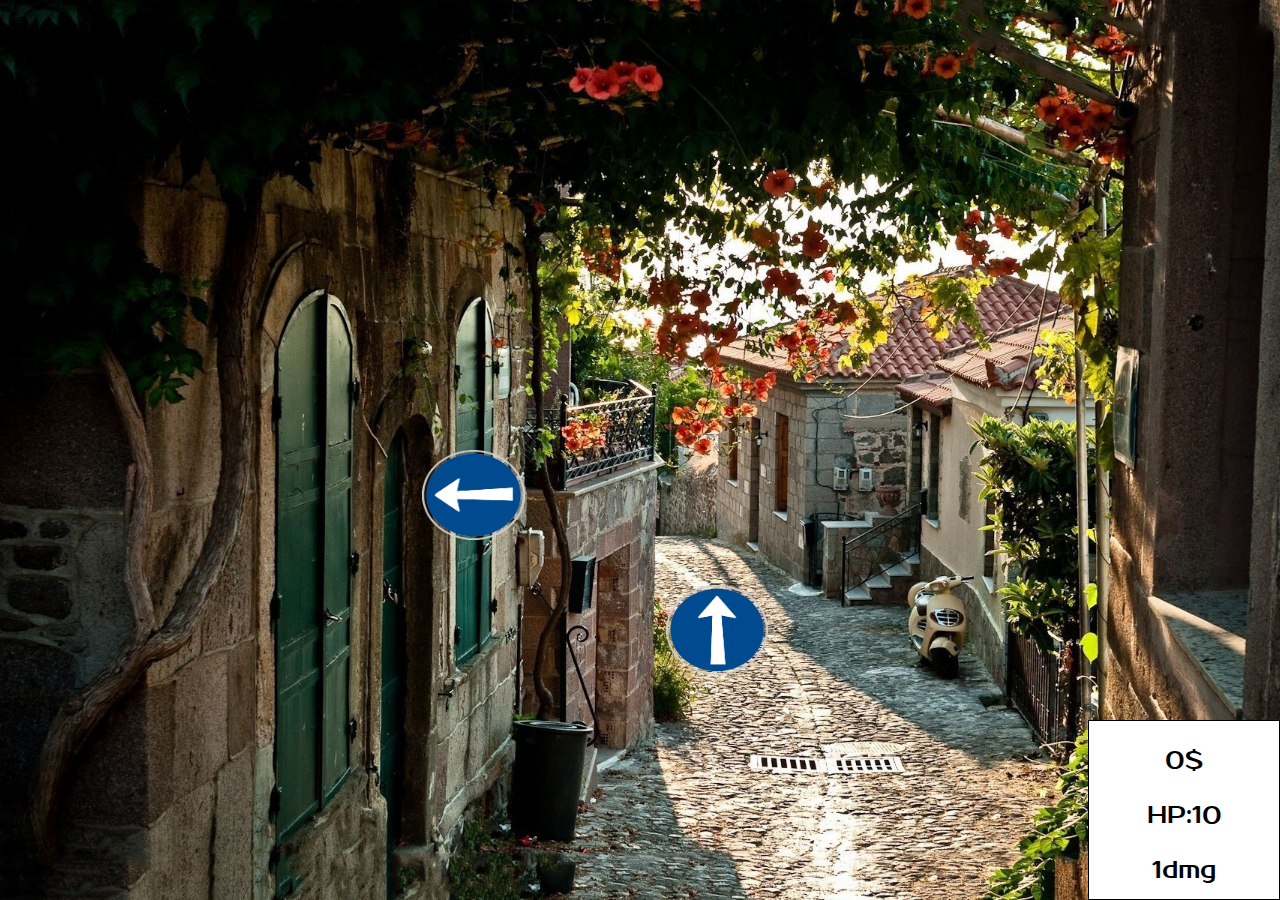
<file: index.html>
<!DOCTYPE html>
<html lang="en">
  <head>
    <meta charset="UTF-8" />
    <meta http-equiv="X-UA-Compatible" content="IE=edge" />
    <meta name="viewport" content="width=device-width, initial-scale=1.0" />
    <link rel="stylesheet" href="./rep/css/style.css" />
    <title>Document</title>
  </head>
  <body id="ulicka">
    <div id="stats">
      <p id="penize">0</p>
      <div id="maxhp">0</div>
      <p id="dmg">0</p>
      </div>
    <a href="./kuchyn.html"
      ><img src="./rep/img/sipkadoleva.png" alt="" id="sipka2"
    /></a>
    <a href="./pristav.html"
      ><img src="./rep/img/sipkarovne.png" alt="" id="sipka1"
    /></a>
    <script src="./rep/js/else.js"></script>
  </body>
</html>
</file>
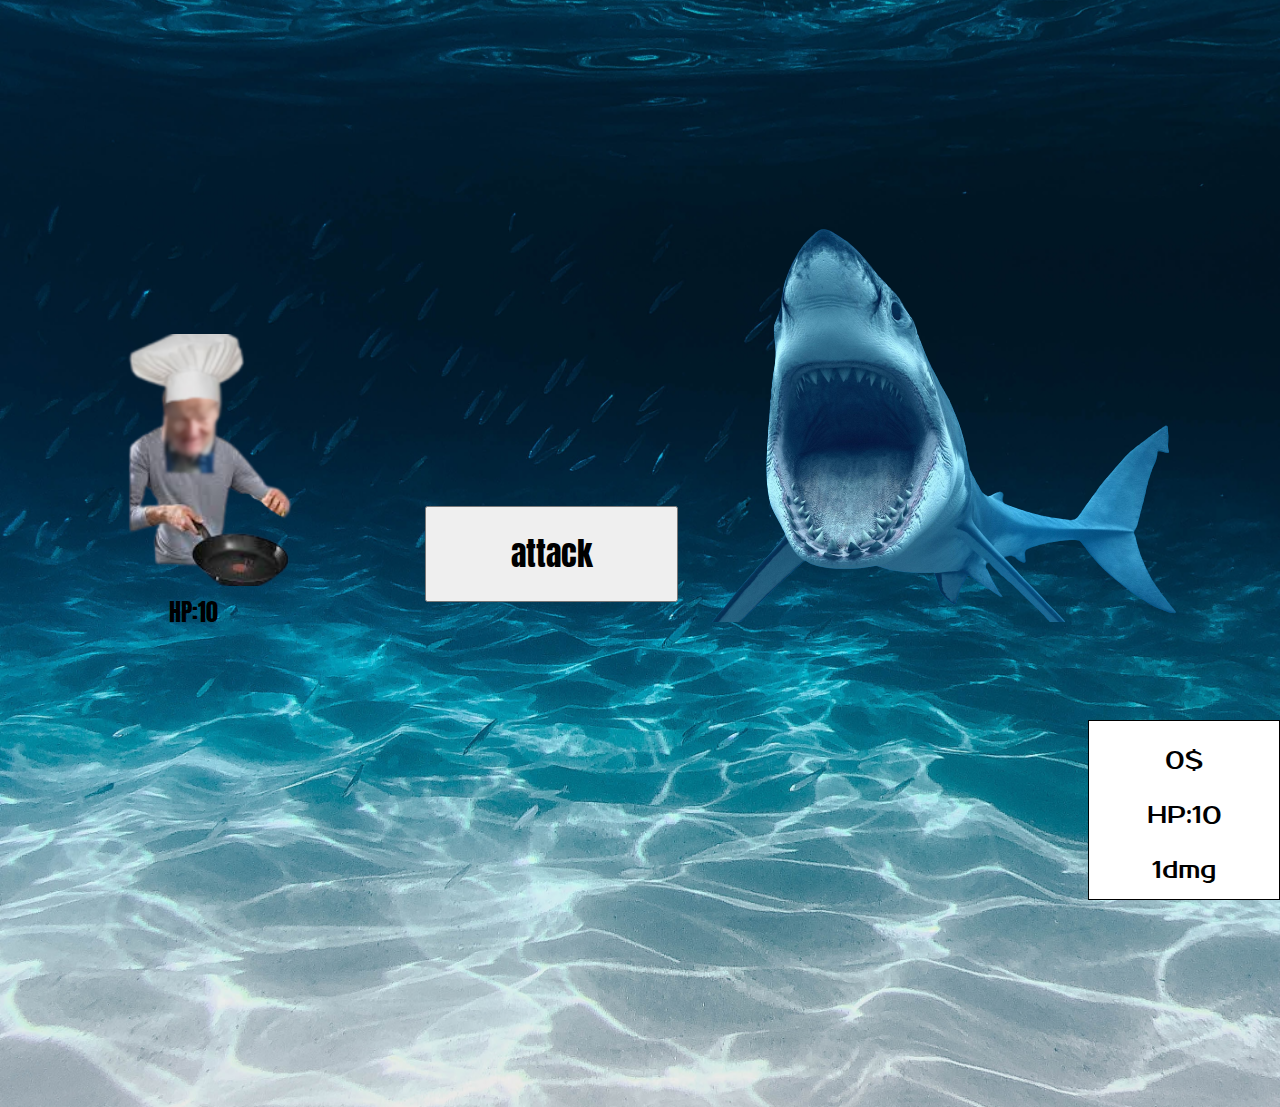
<file: fish.html>
<!DOCTYPE html>
<html lang="en">
  <head>
    <meta charset="UTF-8" />
    <meta http-equiv="X-UA-Compatible" content="IE=edge" />
    <meta name="viewport" content="width=device-width, initial-scale=1.0" />
    <link rel="stylesheet" href="./rep/css/style.css" />
    <title>Document</title>
  </head>
  <body id="fishshop">

    <div id="stats">
      <p id="penize">0</p>
      <div id="maxhp">0</div>
      <p id="dmg">0</p>
    </div>

    <div id="player">
      <img src="./rep/img/vavrinecreverse.png" alt="" id="vavrikfight1" />
      <div id="hp">0</div>
    </div>

<button id="attack">attack</button>

    <div id="enemy">
      <img src="./rep/img/shark.png" alt="" />
      <div id="enemyhp"></div>
    </div>

    <div id="text"></div>
   <a id="x" href="./pristav.html"><img id="x1"  src="./rep/img/x.png"></a>

    <script src="./rep/js/test.js"></script>
  </body>
</html>
</file>
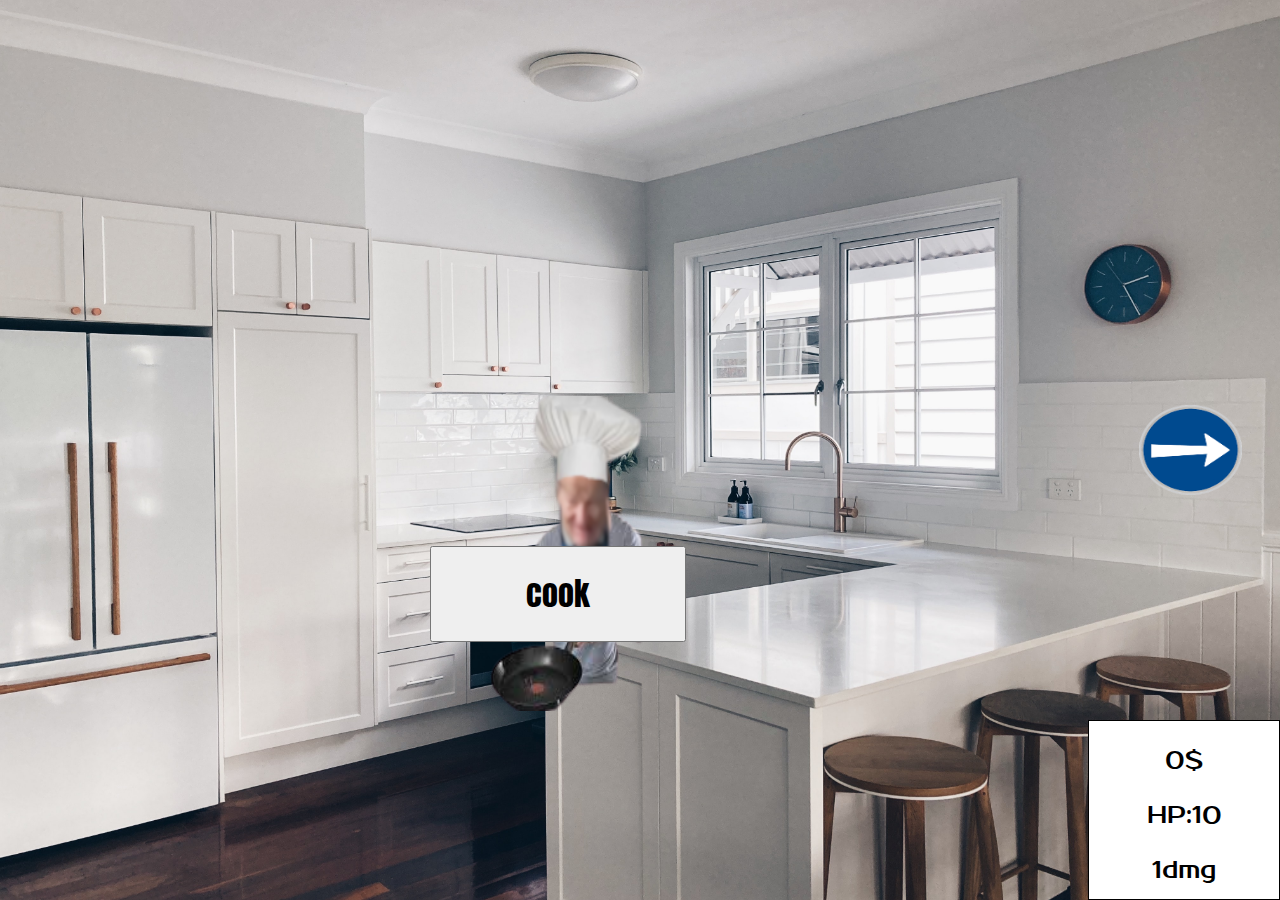
<file: kuchyn.html>
<!DOCTYPE html>
<html lang="en">
  <head>
    <meta charset="UTF-8" />
    <meta http-equiv="X-UA-Compatible" content="IE=edge" />
    <meta name="viewport" content="width=device-width, initial-scale=1.0" />
    <link rel="stylesheet" href="./rep/css/style.css" />
    <title>Document</title>
  </head>
  <body id="kuchyn">
    <div id="stats">
      <p id="penize">0</p>
      <div id="maxhp">0</div>
      <p id="dmg">0</p>
    </div>

    <img id="vavrik" src="./rep/img/vavrik.png" />

    <button class="cook" id="cook1" ;>cook</button>
    <button class="cook" id="cook2">cook</button>
    <button class="cook" id="cook3">cook</button>
    <button class="cook" id="cook3,5">cook</button>
    <button class="cook" id="cook4">cook</button>
    <button class="cook" id="cook5">cook</button>
    <button class="cook" id="cook6">cook</button>
    <button class="cook" id="cook7">cook</button>
    <button class="cook" id="cook8">cook</button>
    <button class="cook" id="cook9">cook</button>
    <button class="cook" id="cook10">cook</button>
    <button class="cook" id="cook11">cook</button>
    <button class="cook" id="cook12">cook</button>
    <img id="repeat" src="./rep/img/repeat.png" />
    <div id="text1"></div>
    <audio id="music" style="display: none">
      <source src="./rep/music/music1.mp3" type="audio/mp3" />
    </audio>
    <a href="index.html"
      ><img src="./rep/img/sipkadoprava.png" alt="" id="sipka5"
    /></a>
    <script src="./rep/js/kuchyn.js"></script>
  </body>
</html>
</file>
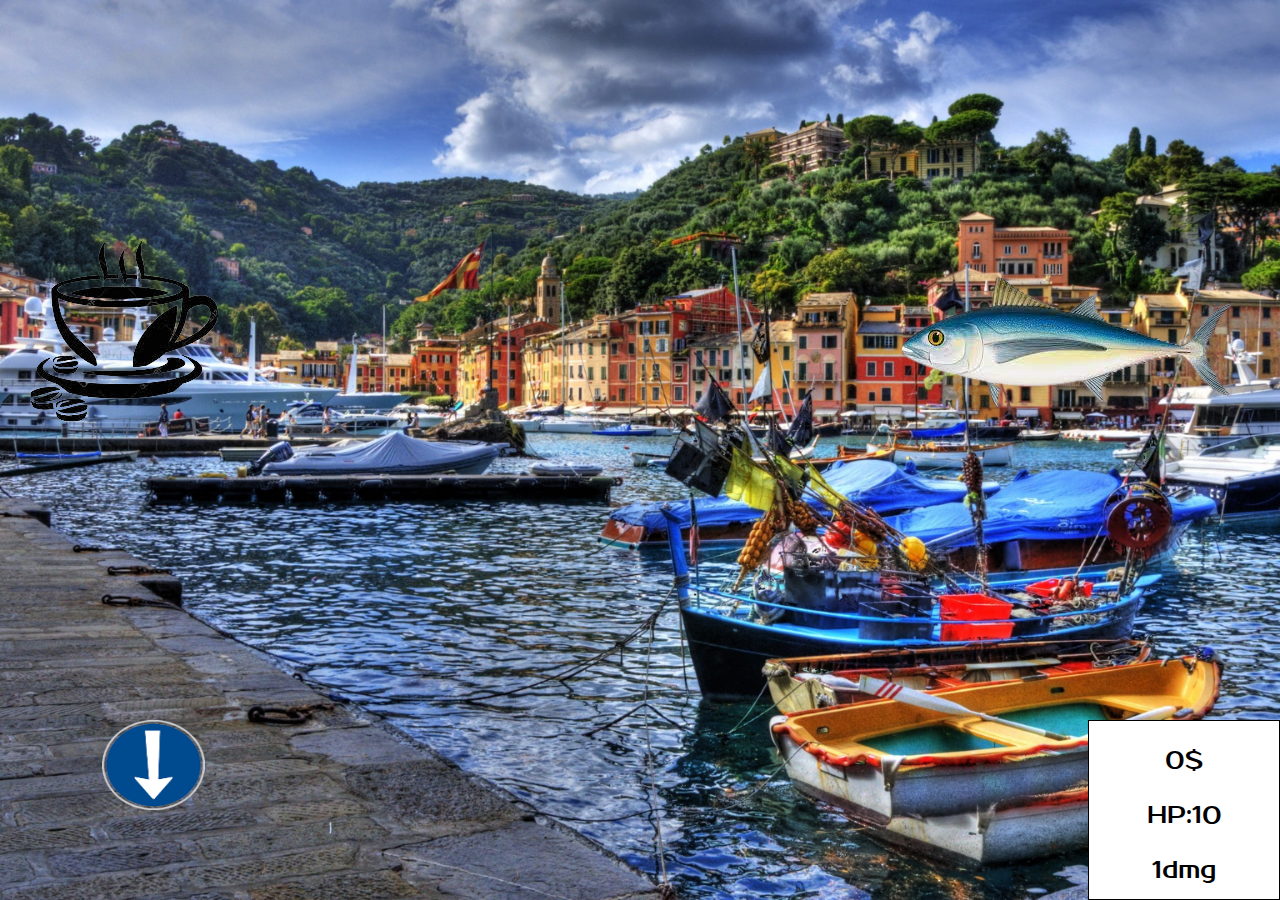
<file: pristav.html>
<!DOCTYPE html>
<html lang="en">
  <head>
    <meta charset="UTF-8" />
    <meta http-equiv="X-UA-Compatible" content="IE=edge" />
    <meta name="viewport" content="width=device-width, initial-scale=1.0" />
    <link rel="stylesheet" href="./rep/css/style.css" />
    <title>Document</title>
  </head>
  <body id="pristav">
    <div id="stats">
      <p id="penize">0</p>
      <div id="maxhp">0</div>
      <p id="dmg">0</p>
      </div>
    <a href="./index.html"><img src="./rep/img/sipkadolu.png" alt="" id="sipka3"></a>
    <a href="./fish.html"><img src="./rep/img/fish.png" alt="" id="fish"></a>
    <a href="./coffeeshop.html"><img src="./rep/img/coffee.png" alt="" id="coffee"></a>
    <script src="./rep/js/else.js"></script>
  </body>
</html>
</file>
<file: rep/css/style.css>
@import url("https://fonts.googleapis.com/css2?family=Prosto+One&display=swap");
@import url("https://fonts.googleapis.com/css2?family=Anton&display=swap");
* {
  user-select: none;
  box-sizing: border-box;
}
#vavrik {
  width: 25%;
  height: 35%;
  position: absolute;
  top: 44%;
  left: 30%;

}
#ulicka,
#kuchyn,
#pristav,
#fishshop,
#coffeeshop {
  background-repeat: no-repeat;
  background-position: center center;
  background-size: cover;
  background-attachment: fixed;
}
#ulicka {
  background-image: url("../img/ulicka.jpg");
}
#fishshop {
  background-image: url("../img/sea.jpg");
}
#coffeeshop {
  background-image: url("../img/coffeshop.jpg");
}
#kuchyn{
  background-image: url("../img/kitchen.jpg");
}

#sipka1,
#sipka2,
#sipka3,
#sipka5 {
  width: 8%;
  height: 10%;
  position: absolute;
  transition: 0.5s;
}

#sipka1 {
  top: 65%;
  left: 52%;
}
#sipka1:hover {
  transform: scale(1.1);
}
#sipka2 {
  top: 50%;
  left: 33%;
}
#sipka2:hover {
  transform: scale(1.1);
}
#sipka3 {
  top: 80%;
  left: 8%;
}
#sipka3:hover {
  transform: scale(1.1);
}
#sipka5 {
  top: 45%;
  left: 89%;
}
#sipka5:hover {
  transform: scale(1.1);
}
#pristav {
  background-image: url("../img/pristav.jpg");
}
#coffee {
  position: absolute;
  top: 25%;
  left: 0%;
  transition: 0.5s;
}
#coffee:hover {
  transform: scale(1.1);
}
#fish {
  position: absolute;
  top: 30%;
  left: 70%;
  transition: 0.5s;
}
#fish:hover {
  transform: scale(1.1);
}

#stats {
  background-color: white;
  border: solid black 1px;
  position: absolute;
  right: 0;
  top: 80%;
  width: 15%;
  height: 20%;
  text-align: center;
  font-family: "Prosto One", serif;
  font-size: 1.5em;
}
#enemy {
  text-align: center;
  position: absolute;
  bottom: 30%;
  right: 5%;
  font-family: "Anton", sans-serif;
  font-size: 1.5em;
}
#player {
  text-align: center;
  position: absolute;
  bottom: 30%;
  left: 5%;
  font-family: "Anton", sans-serif;
  font-size: 1.5em;
}
#vavrikfight1 {
  width: 130%;
  height: 120%;
}
#attack {
  display: block;
  margin: 40% 33%;
  font-family: "Anton", sans-serif;
  font-size: 2em;
  width: 20%;
  height: 3em;
}
#x {
  display: none;

}
#x1{
  width: 7%;
  height: 7%;
}
#text{
  font-size: 3em;
  font-family: "Prosto One", serif;
  color: white;
  position: absolute;
  top: 10%;
  left: 40%;
}
.cook{
  display: none;
  margin: 42% 33%;
  font-family: "Anton", sans-serif;
  font-size: 2em;
  width: 20%;
  height: 3em;
  position: absolute;
}
#text1 {
  font-size: 3em;
  font-family: "Prosto One", serif;
  color: white;
  position: absolute;
  top: 10%;
  left: 40%;
}
#cook1{
  display: block;
}
#repeat { 
position: absolute;
display: none;
}
#sellfish{
position: absolute;
  top: 42%;
  left: 75%;
} 

#sellfish:hover {
  transform: scale(1.1);
}
#text2{
  position: absolute;
  top: 80%;
  left: 35%;
  font-size: 2em;
  font-family: "Prosto One", serif;
}
.items{
  position: absolute;
  height: 35%;
  text-align: center;
  left: 15%;
  font-size: 1.5em;
  font-family: "Prosto One", serif;
}
.items:hover {
  transform: scale(1.2);
}
#hat{
  top: 60%;
}
#panev{
  top: 30%;
}

#music{display: none;}
</file>
